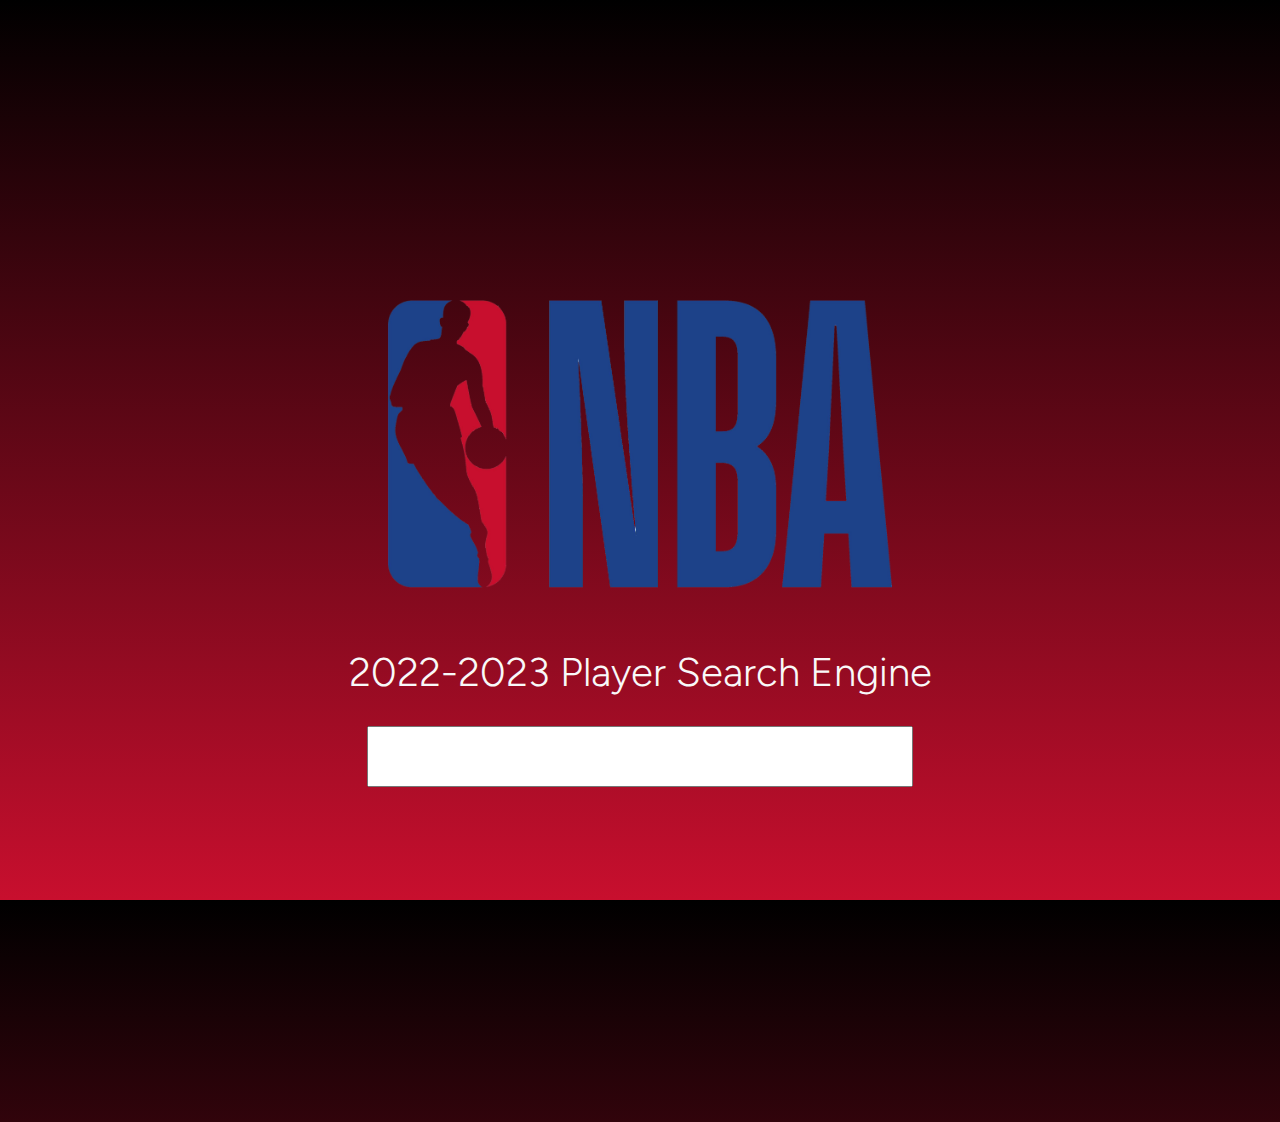
<file: index.html>
<!-- NBA Search Engine -->
<!DOCTYPE html>
<html lang="en">
    <head>
        <link rel="stylesheet" href="https://fonts.googleapis.com/css?family=Figtree">
        <link href="style.css" type="text/css" rel="stylesheet">
        <meta charset="utf-8">
        <meta name="NBA Search Engine" content="NBA">
        <title>NBA Search Engine</title>
    </head>

    <!-- Loads all the players from JSON file -->
    <body onload="loadPlayers()">
        <div id="body-wrapper">
            <!-- NBA Logo came from Google Image Search -->
            <figure id="logo">
                <img src="images/nbaLogo.png" alt="NBA Logo">
            </figure>
            
            <div id="title">
                <h1>2022-2023 Player Search Engine</h1>
            </div>

            <div id="search-wrapper">
                <div id="search-bar">
                    <input type="search" id="search" data-search>
                </div>

                <div id="player-cards" data-player-cards></div>

                <!-- Template used to show results from search bar...divs will be created inside player-cards -->
                <template data-player-temp>
                    <div class="card">
                        <div class="name" data-name></div>
                    </div>
                </template>
            </div>
        </div>

        <!-- JavaScript -->
        <script src="script.js"></script>
    </body>
</html>
</file>
<file: style.css>
*{
    margin:0;
    padding:0;
    box-sizing:border-box;
    font-family:Figtree, Arial, Helvetica, sans-serif;
    font-weight:100;

}





body{
    height:100vh;
    background: linear-gradient(to bottom,black,#C80F2E);
}





#title{
    display: flex;
    justify-content: center;
    align-items: center;
}
#title h1{
    font-size:40px;
    color:rgb(249,249,249);
    margin:30px;
}





#logo{
    display: flex;
    justify-content: center;
    align-items: center;
}
#logo img{
    margin-top:300px;
    margin-bottom:30px;
    width:504px;
}





#search-wrapper{
    display: flex;
    flex-direction:column;
    justify-content:center;
    align-items:center;
    gap:20px;
}
#search-bar input{
    padding-left:100px;
    padding-right:100px;
    padding-top:10px;
    padding-bottom:10px;
    font-size:30px;
}





#player-cards{
    display:grid;
    gap:10px;
    height:35vh;
    overflow:auto;
    grid-template-rows: repeat(auto-fill, minmax(80px, 1fr));
}
#player-cards::-webkit-scrollbar {
    display: none;
}





.card{
    border:1px solid rgb(249,249,249);
    display: flex;
    flex-direction:column;
    justify-content:center;
    align-items:center;
    width: 450px;
    height: 80px;
    transition:background-color 0.3s ease-out, color 0.3s ease-out;
}
.card:hover,.card:active{
    background-color:#1D4289;
    transition:background-color 0.3s ease-in, color 0.3s ease-in;
}





.name{
    color:rgb(249,249,249);
    font-size:30px;
}
.hide{
    display:none;
}
</file>
